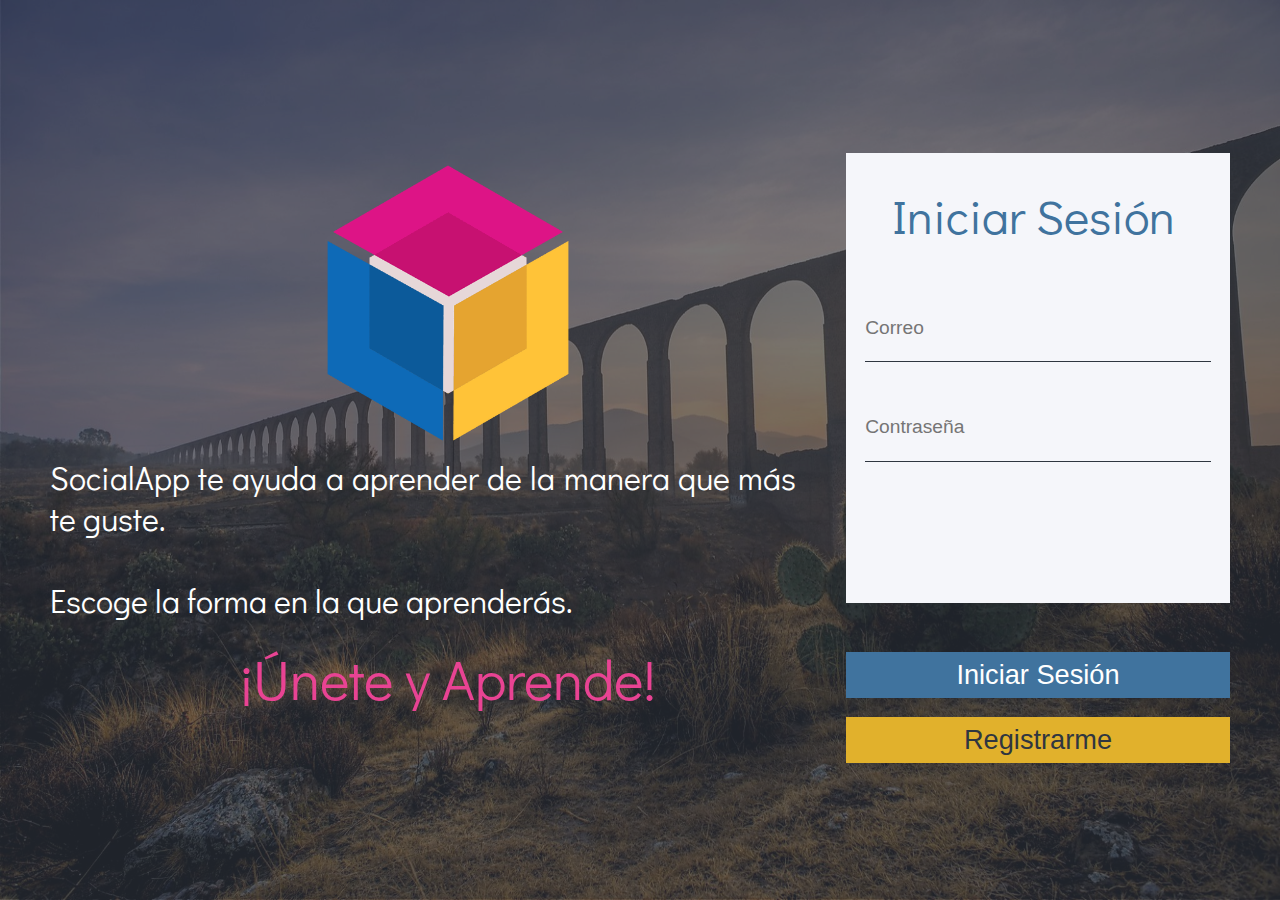
<file: index.html>
<!DOCTYPE html>
<html>
<head>
	<title>SocialApp</title>	
	<meta charset="utf-8">	
		<meta name="viewport" content="width=device-width, height=device-height, initial-scale=1.0, user-scalable=no, maximum-scale=1, minimum-scale=1">
	<link rel="stylesheet" type="text/css" href="css/style.css">
	<link rel="stylesheet" type="text/css" href="css/font-awesome.css">
	<script src="js/load.js"></script>
	<script src="js/funciones.js"></script>
	<script src="js/login.js"></script>
	<link rel="icon" type="image/png" href="media/logo.png" sizes="32x32" />
	<link rel="icon" type="image/png" href="media/logo.png" sizes="16x16" />
	<link rel="icon" type="image/png" href="media/logo.png" />
	<meta name="apple-mobile-web-app-capable" content="yes">
	<link rel="apple-touch-icon" href="media/logo.png">
	<meta http-equiv="Content-Security-Policy" content="
		default-src 'self'; 
		script-src 'self' 'unsafe-inline'; 
		style-src 'self' ; 
		img-src *; 
		font-src *;
		connect-src *
	">
</head>
<body onload="per(), loadPage()">
	<div id="mensaje"></div>
	<div id="mensaje2"></div>

	<div class="cont" id="contIndex">
		<div class="presentacion">
			<img src="media/fondo.jpg" class="imgFondo">
			<div class="filter"></div>
			<section class="text">
				<img src="media/logo.png" class="logo">
				<h3>SocialApp te ayuda a aprender de la manera que más te guste. <br><br>
					Escoge la forma en la que aprenderás. 
				</h3>

				<h1>
					¡Únete y Aprende!
				</h1>
			</section>
		</div>

		<div class="logsig">

			<section class="login logsin" id="login">
				<h3>Iniciar Sesión</h3>
				<input type="email" name="" id="username" placeholder="Correo">
				<input type="password" name="" id="password" placeholder="Contraseña">
				<h3>&nbsp</h3>
			</section>

			<section class="signup logsin" id="signup">
				<h3>Registrarme</h3>
				<input type="text" name="" id="name" placeholder="Nombre">
				<input type="email" name="" id="correo" placeholder="Correo">
				<input type="password" name="" id="pass" placeholder="Contraseña">
				<input type="password" name="" id="pass2" placeholder="Confirmar Contraseña">
			</section>
			<section class="btnLog btnLogSig" id="btnlogin">
				<button class="btn1" onclick="entrar()">Iniciar Sesión</button>
				<button class="btn2" onclick="openPop('signup', 'login'), openPop('btnsignup', 'btnlogin')">Registrarme</button>
			</section>
			<section class="btnSign btnLogSig" id="btnsignup">
				<button class="btn1" onclick="registrarme()">Registrarme</button>
				<button class="btn2" onclick="openPop('login', 'signup'), openPop('btnlogin', 'btnsignup')">Ya tengo una cuenta</button>
			</section>
		</div>
	</div>
</body>
</html>
</file>
<file: css/style.css>
@import url(index.css);
@import url(dashboard.css);
@import url(visual.css);
@import url(texto.css);
@import url(nuevo.css);
@import url(video.css);
@import url('https://fonts.googleapis.com/css?family=Didact+Gothic');

*{
  margin: 0px;
  padding: 0px;
  box-sizing: border-box;
    outline: none;
  text-decoration: none;
}

body{
  font-family: 'Didact Gothic', sans-serif;
  background: var(--color-fondo);
  color: var(--color-fuerte);
  opacity: 0;
  transition: 2s opacity;
}

:root{
  --color-fondo: #f5f6fa;
  --color-fuerte: #2f3640;
  --color-medio: #40739e;
  --color-contraste: #e1b12c;
  --color-contraste2: #e84393;

  --color-error: #e84118;
  --color-bien: #4cd137;
}

.cont{
  width: 100%;
  height: 100vh;
  position: relative;
  overflow: hidden;
}

header{
  position: absolute;
  top: 0px;
  left: 0px;
  width: 100%;
  height: 50px;
  z-index: 99999;
  color: white;
  line-height: 30px !important;
  font-size: 1.5em;
  padding-left: 20px;
  padding-right: 20px;
  padding-top: 10px;
  display: inline-block;
}

header img{
  width: 40px;
  height: 40px;
}

header b{
  font-weight: lighter;
  line-height: 50px;
  text-align: center;
  margin-right: 10px;

}

header .right{
  float: right;
    margin-left: 50px;
}

header .right:hover{
  color: var(--color-contraste);
}

.hola1, .hola2, .hola3, .hola4{
  width: 300px;
  height: 300px;
  position: absolute;
  color: var(--color-fondo);
  left: calc(50% - 150px);
  border: 1px solid var(--color-fondo);
  text-align: center;
  line-height: 300px;
  font-size: 3em;
}

.hola1{
  background: var(--color-fuerte);
  top: 50px;
}
.hola2{
  background: var(--color-medio);
  top: 350px;
}
.hola3{
  background: var(--color-contraste);
  top: 650px;
}
.hola4{
  background: var(--color-contraste2);
  top: 950px;
}

#mensaje, #mensaje2{
    width: 100%;
    height: 80px; 
    color: white;
    position: fixed;
    top: -80px;
    left: 0px;
    line-height: 80px;
    text-align: center;
    font-size: .8em;
    font-weight: bold;  
    z-index: 999999999999999999999999999999;
  }

  #mensaje{
    background: #e74c3c;
  }

  #mensaje2{
    background: green;
  }
</file>
